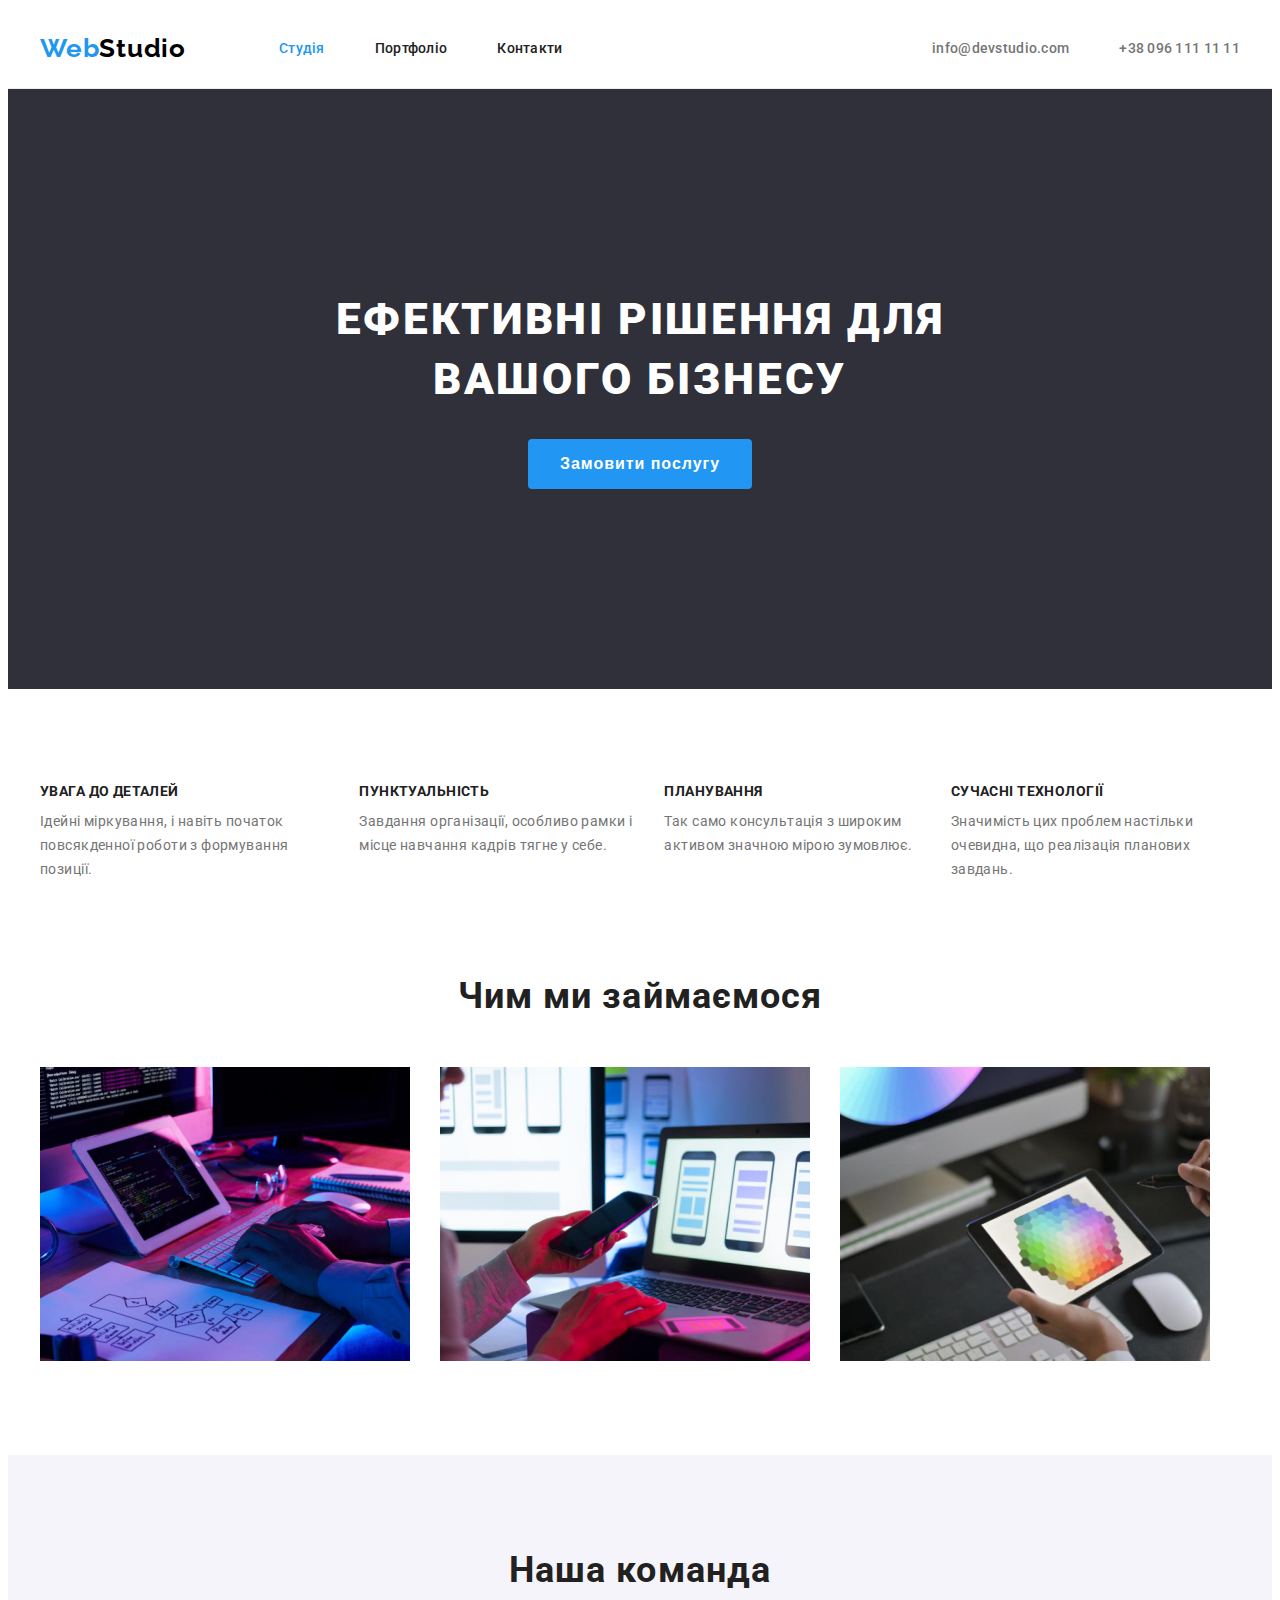
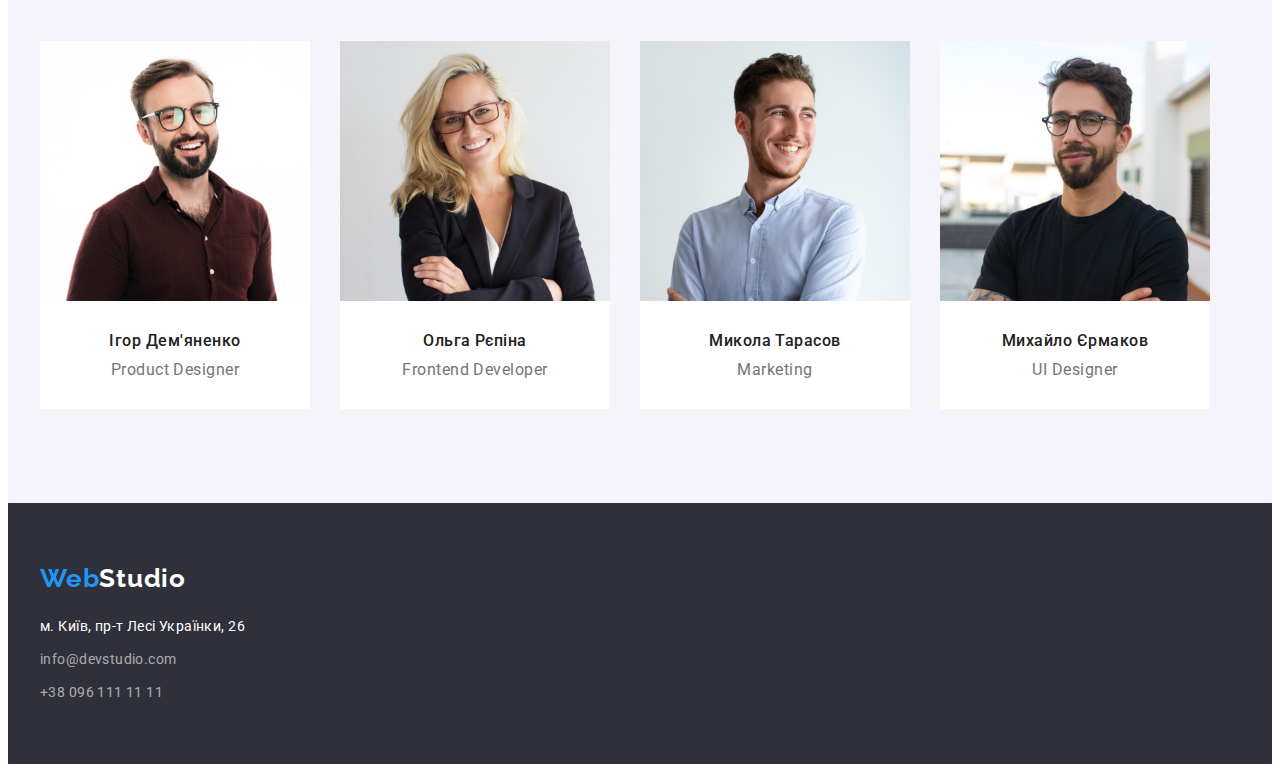
<file: index.html>
<!DOCTYPE html>
<html lang="uk">
  <head>
    <meta charset="UTF-8" />
    <meta http-equiv="X-UA-Compatible" content="IE=edge" />
    <meta name="viewport" content="width=device-width, initial-scale=1.0" />
    <title>Веб-студія</title>

    <link
      rel="stylesheet"
      href="https://cdnjs.cloudflare.com/ajax/libs/modern-normalize/1.1.0/modern-normalize.min.css"
      integrity="sha512-wpPYUAdjBVSE4KJnH1VR1HeZfpl1ub8YT/NKx4PuQ5NmX2tKuGu6U/JRp5y+Y8XG2tV+wKQpNHVUX03MfMFn9Q=="
      crossorigin="anonymous"
      referrerpolicy="no-referrer"
    />
    <link rel="preconnect" href="https://fonts.googleapis.com" />
    <link rel="preconnect" href="https://fonts.gstatic.com" crossorigin />
    <link
      href="https://fonts.googleapis.com/css2?family=Raleway:wght@700&family=Roboto:wght@400;500;700;900&display=swap"
      rel="stylesheet"
    />
    <link rel="stylesheet" href="./css/styles.css" />
  </head>

  <body>
    <!--шапка сторінки-->
    <header class="header">
      <div class="container site-nav">
        <nav class="site-nav">
          <a class="header-logo" href="./index.html">
            <span class="accent">Web</span>Studio
          </a>
          <ul class="header-list list">
            <li class="list-item">
              <a class="header-link current" href="./index.html">Студія</a>
            </li>
            <li class="list-item">
              <a class="header-link" href="./portfolio.html">Портфоліо</a>
            </li>
            <li class="list-item">
              <a class="header-link" href="">Контакти</a>
            </li>
          </ul>
        </nav>
        <ul class="contacts-list list">
          <li class="list-item">
            <a class="header-link contacts" href="mailto:info@devstudio.com"
              >info@devstudio.com</a
            >
          </li>
          <li class="list-item">
            <a class="header-link contacts" href="tel:+380961111111"
              >+38 096 111 11 11</a
            >
          </li>
        </ul>
      </div>
    </header>
    <!--унікальний контент сторінки-->

    <main>
      <!--банер-->
      <section class="hero">
        <div>
          <h1 class="hero-title">Ефективні рішення для вашого бізнесу</h1>
          <button class="hero-btn" type="button">Замовити послугу</button>
        </div>
      </section>

      <!--особливості-->
      <section class="section">
        <div class="container">
          <h2 class="section-title visually-hidden">наші особливості</h2>
          <ul class="list content">
            <li class="list-item">
              <h3 class="item-title">УВАГА ДО ДЕТАЛЕЙ</h3>
              <p class="desc">
                Ідейні міркування, і навіть початок повсякденної роботи з
                формування позиції.
              </p>
            </li>
            <li class="list-item">
              <h3 class="item-title">ПУНКТУАЛЬНІСТЬ</h3>
              <p class="desc">
                Завдання організації, особливо рамки і місце навчання кадрів
                тягне у себе.
              </p>
            </li>
            <li class="list-item">
              <h3 class="item-title">ПЛАНУВАННЯ</h3>
              <p class="desc">
                Так само консультація з широким активом значною мірою зумовлює.
              </p>
            </li>
            <li class="list-item">
              <h3 class="item-title">СУЧАСНІ ТЕХНОЛОГІЇ</h3>
              <p class="desc">
                Значимість цих проблем настільки очевидна, що реалізація
                планових завдань.
              </p>
            </li>
          </ul>
        </div>
      </section>

      <!--чим ми займаємось-->
      <section class="section gallery">
        <div class="container">
          <h2 class="section-title">Чим ми займаємося</h2>
          <ul class="list content">
            <li class="list-item">
              <img
                class="img"
                src="./images/box1.jpg"
                alt="людина пише програму на комп'ютері"
                width="370"
              />
            </li>
            <li class="list-item">
              <img
                class="img"
                src="./images/box2.jpg"
                alt="людина пише додаток для мобільного пристрою "
                width="370"
              />
            </li>
            <li class="list-item">
              <img
                class="img"
                src="./images/box3.jpg"
                alt="людина пише додаток для мобільного пристрою "
                width="370"
              />
            </li>
          </ul>
        </div>
      </section>

      <!--секція 'Наша команда'-->
      <section class="section team">
        <div class="container">
          <h2 class="section-title">Наша команда</h2>
          <ul class="list content">
            <li class="list-item card">
              <img
                class="img"
                src="./images/igor.jpg"
                alt="портрет Ігоря Дем'яненка"
                width="270"
              />
              <div class="team-card">
                <h3 class="team-name">Ігор Дем'яненко</h3>
                <p class="team-position">Product Designer</p>
              </div>
            </li>
            <li class="list-item card">
              <img
                class="img"
                src="./images/olga.jpg"
                alt="портрет Ольги Рєпіної"
                width="270"
              />
              <div class="team-card">
                <h3 class="team-name">Ольга Рєпіна</h3>
                <p class="team-position">Frontend Developer</p>
              </div>
            </li>
            <li class="list-item card">
              <img
                class="img"
                src="./images/nik.jpg"
                alt="портрет Миколи Тарасова"
                width="270"
              />
              <div class="team-card">
                <h3 class="team-name">Микола Тарасов</h3>
                <p class="team-position">Marketing</p>
              </div>
            </li>
            <li class="list-item card">
              <img
                class="img"
                src="./images/micha.jpg"
                alt="портрет Михайла Єрмакова"
                width="270"
              />
              <div class="team-card">
                <h3 class="team-name">Михайло Єрмаков</h3>
                <p class="team-position">UI Designer</p>
              </div>
            </li>
          </ul>
        </div>
      </section>
    </main>
    <!--підвал сторінки-->
    <footer class="footer">
      <div class="container">
        <a class="footer-logo" href="./index.html">
          <span class="accent">Web</span>Studio
        </a>
        <address class="address">
          <ul class="list">
            <li class="list-item">
              <a
                class="footer-link"
                href="https://goo.gl/maps/a5UtnnKRtL6wgSgT9"
                target="_blank"
                rel="noopener noreferrer"
              >
                м. Київ, пр-т Лесі Українки, 26
              </a>
            </li>
            <li class="list-item">
              <a class="footer-link contact" href="mailto:info@devstudio.com"
                >info@devstudio.com</a
              >
            </li>
            <li class="list-item">
              <a class="footer-link contact" href="tel:+380961111111"
                >+38 096 111 11 11</a
              >
            </li>
          </ul>
        </address>
      </div>
    </footer>
  </body>
</html>
</file>
<file: css/styles.css>
:root {
  /* Fonts */
  --main-font-family: "Roboto", sans-serif;
  --secondary-font-family: "Raleway", sans-serif;

  /* text colors*/
  --primary-txt-cl: #212121;
  --secondary-txt-cl: #757575;
  --dark-txt-cl: #000;
  --light-txt-cl: #fff;
  --light-txt-cl-60: rgba(255, 255, 255, 0.6);
  --accent-txt-cl: #2196f3;

  /* background colors */
  --baner-cl: #2f303a;
  --section-bc-cl: #f5f4fa;
  --light-bc-cl: #ffffff;
  --accent-cl: #2196f3;
  --accent-act-cl: #188ce8;
  --line-cl: #ececec;
  --portfolio-br-cl: #eeeeee;
}

body {
  font-family: var(--main-font-family);
  font-size: 14px;
  color: var(--primary-txt-cl);
}
h1,
h2,
h3 {
  margin: 0;
}
p {
  margin: 0;
}
/* шапка сторінки */

.list {
  padding: 0;
  margin: 0;

  list-style: none;
}
.list a {
  text-decoration: none;
}
img {
  max-width: 100%;
  height: auto;
  display: block;
}
.container {
  width: 1200px;
  padding-left: 15px;
  padding-right: 15px;
  margin-left: auto;
  margin-right: auto;
}

.header {
  border-bottom: 1px solid var(--line-cl);

  font-weight: 500;
  line-height: calc(16 / 14);
  letter-spacing: 0.02em;
}
.site-nav {
  display: flex;
  align-items: center;
}
.header-list,
.contacts-list {
  display: flex;
}
.header-list,
.contacts-list {
  gap: 50px;
}

.header-logo,
.footer-logo {
  font-family: var(--secondary-font-family);
  font-weight: 700;
  font-size: 26px;
  line-height: calc(31 / 26);
  letter-spacing: 0.03em;

  text-decoration: none;
}
.header-logo {
  margin-right: 93px;
  color: var(--dark-txt-cl);
}

.accent {
  color: var(--accent-txt-cl);
}

.header-link {
  display: block;
  padding-top: 32px;
  padding-bottom: 32px;

  color: inherit;
}
.header-link:hover,
.header-link:focus,
.footer-link:hover,
.footer-link:focus {
  color: var(--accent-txt-cl);
}

.current {
  color: var(--accent-cl);
}

.contacts-list {
  margin-left: auto;
}
.contacts {
  color: var(--secondary-txt-cl);
}

/* банер */
.hero {
  padding-top: 200px;
  padding-bottom: 200px;
  text-align: center;

  background-color: var(--baner-cl);
}
.hero-title {
  margin-bottom: 30px;
  margin-left: auto;
  margin-right: auto;
  width: 696px;

  color: var(--light-txt-cl);
  font-weight: 900;
  font-size: 44px;
  line-height: calc(60 / 44);
  letter-spacing: 0.06em;
  text-transform: uppercase;
}
.hero-btn,
.btn {
  cursor: pointer;
}

.hero-btn {
  display: inline-block;
  padding: 10px 32px;
  border: 1px transparent;
  border-radius: 4px;
  min-width: 216px;
  text-align: center;

  font-weight: 700;
  font-size: 16px;
  line-height: calc(30 / 16);
  letter-spacing: 0.06em;
  background: var(--accent-cl);
  color: var(--light-txt-cl);
}

.hero-btn:hover,
.hero-btn:focus {
  background-color: var(--accent-act-cl);
}
/* особливості */
.section {
  padding-top: 94px;
  padding-bottom: 94px;
}

.content {
  display: flex;
  gap: 30px;
}

.visually-hidden {
  position: absolute;
  white-space: nowrap;
  width: 1px;
  height: 1px;
  overflow: hidden;
  border: 0;
  padding: 0;
  clip: rect(0 0 0 0);
  clip-path: inset(50%);
  margin: -1px;
}

.item-title {
  margin-bottom: 10px;

  font-size: 14px;
  line-height: calc(16 / 14);
  letter-spacing: 0.03em;
  text-transform: uppercase;
}
.desc {
  margin-top: 0;

  line-height: calc(24 / 14);
  letter-spacing: 0.03em;

  color: var(--secondary-txt-cl);
}
/* чим ми займаємося */
.gallery {
  padding-top: 0;
}

.section-title {
  margin-bottom: 50px;

  font-size: 36px;
  line-height: calc(42 / 36);
  text-align: center;
  letter-spacing: 0.03em;
}

/* наша команда */
.team {
  background-color: var(--section-bc-cl);
}
.card {
  background-color: var(--light-bc-cl);
}
.team-card {
  padding-top: 30px;
  padding-bottom: 30px;
}
.team-name {
  margin-bottom: 10px;
  font-weight: 500;
  font-size: 16px;
  line-height: calc(19 / 16);
  text-align: center;
  letter-spacing: 0.03em;
}
.team-position {
  font-size: 16px;
  line-height: calc(19 / 16);
  text-align: center;
  letter-spacing: 0.03em;
  color: var(--secondary-txt-cl);
}
/* підвал сторінки */

.footer {
  padding-top: 60px;
  padding-bottom: 60px;

  background-color: var(--baner-cl);
}

.address {
  line-height: calc(24 / 14);
  letter-spacing: 0.03em;
  font-style: normal;
}
.footer-logo {
  display: block;
  margin-bottom: 20px;
}

.footer .list-item:not(:last-child) {
  margin-bottom: 9px;
}

.footer-logo,
.footer-link {
  color: var(--light-txt-cl);
}
.contact {
  color: var(--light-txt-cl-60);
}

/* портфоліо */

/* фільтр */
.list.filters {
  display: flex;
  gap: 8px;
  justify-content: center;
  margin-bottom: 50px;
}

.btn {
  display: inline-block;
  padding: 6px 22px;
  border: 1px transparent;
  border-radius: 4px;

  font-weight: 500;
  font-size: 16px;
  line-height: calc(26 / 16);
  text-align: center;
  letter-spacing: 0.03em;
  color: var(--primary-txt-cl);
  background-color: var(--section-bc-cl);
}
/* кнопка "Усі"*/
.big {
  padding-right: 25px;
  padding-left: 25px;
}

.btn:hover,
.btn:focus {
  color: var(--light-txt-cl);
  background-color: var(--accent-cl);
}
/* галерея проєктів */
.projects {
  display: flex;
  flex-wrap: wrap;
  gap: 30px;
}

.project-item {
  border-right: 1px solid var(--portfolio-br-cl);
  border-bottom: 1px solid var(--portfolio-br-cl);
  border-left: 1px solid var(--portfolio-br-cl);

  padding: 20px 24px;
}
.project-title {
  margin-bottom: 4px;
  font-size: 18px;
  line-height: calc(36 / 18);
  letter-spacing: 0.06em;
}
.project-name {
  font-size: 16px;
  line-height: calc(30 / 16);
  letter-spacing: 0.03em;

  color: var(--secondary-txt-cl);
}
</file>
